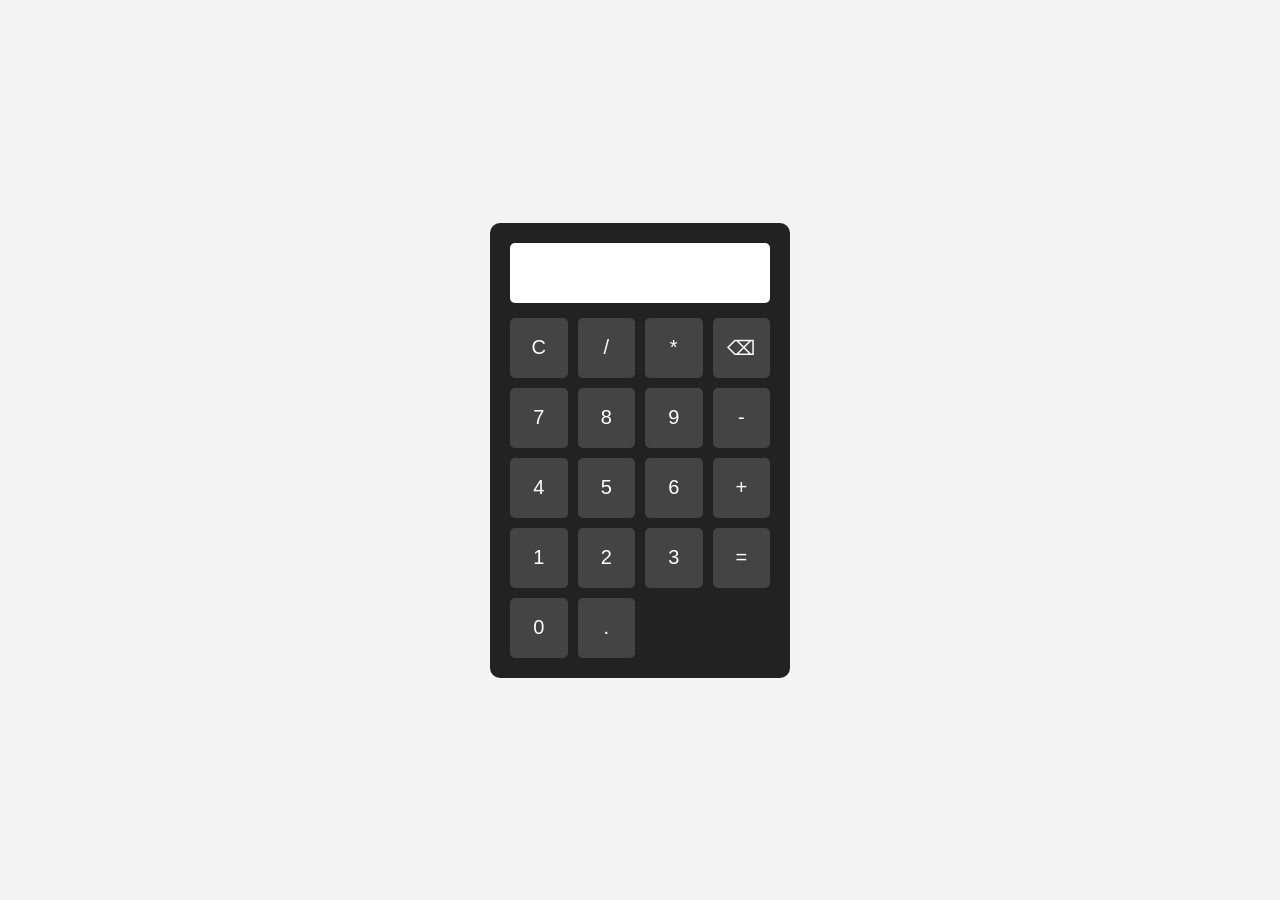
<file: index.html>
<!DOCTYPE html>
<html lang="en">
<head>
    <meta charset="UTF-8">
    <meta name="viewport" content="width=device-width, initial-scale=1.0">
    <title>Calculator</title>
    <link rel="stylesheet" href="style.css">
</head>
<body>

    <div class="calculator">
        <input type="text" id="display" readonly>

        <div class="buttons">
            <button onclick="clearDisplay()">C</button>
            <button onclick="appendValue('/')">/</button>
            <button onclick="appendValue('*')">*</button>
            <button onclick="deleteLast()">⌫</button>

            <button onclick="appendValue('7')">7</button>
            <button onclick="appendValue('8')">8</button>
            <button onclick="appendValue('9')">9</button>
            <button onclick="appendValue('-')">-</button>

            <button onclick="appendValue('4')">4</button>
            <button onclick="appendValue('5')">5</button>
            <button onclick="appendValue('6')">6</button>
            <button onclick="appendValue('+')">+</button>

            <button onclick="appendValue('1')">1</button>
            <button onclick="appendValue('2')">2</button>
            <button onclick="appendValue('3')">3</button>
            <button rowspan="2" onclick="calculate()">=</button>

            <button onclick="appendValue('0')">0</button>
            <button onclick="appendValue('.')">.</button>
        </div>
    </div>

    <script src="test.js"></script>
</body>
</html>
</file>
<file: style.css>
* {
    margin: 0;
    padding: 0;
    box-sizing: border-box;
}

body {
    display: flex;
    justify-content: center;
    align-items: center;
    height: 100vh;
    background: #f4f4f4;
    font-family: Arial, sans-serif;
}

.calculator {
    background: #222;
    padding: 20px;
    border-radius: 10px;
    width: 300px;
}

#display {
    width: 100%;
    height: 60px;
    margin-bottom: 15px;
    font-size: 24px;
    text-align: right;
    padding: 10px;
    border: none;
    border-radius: 5px;
}

.buttons {
    display: grid;
    grid-template-columns: repeat(4, 1fr);
    gap: 10px;
}

button {
    height: 60px;
    font-size: 20px;
    border: none;
    border-radius: 5px;
    cursor: pointer;
    background: #444;
    color: white;
}

button:hover {
    background: #666;
}
</file>
